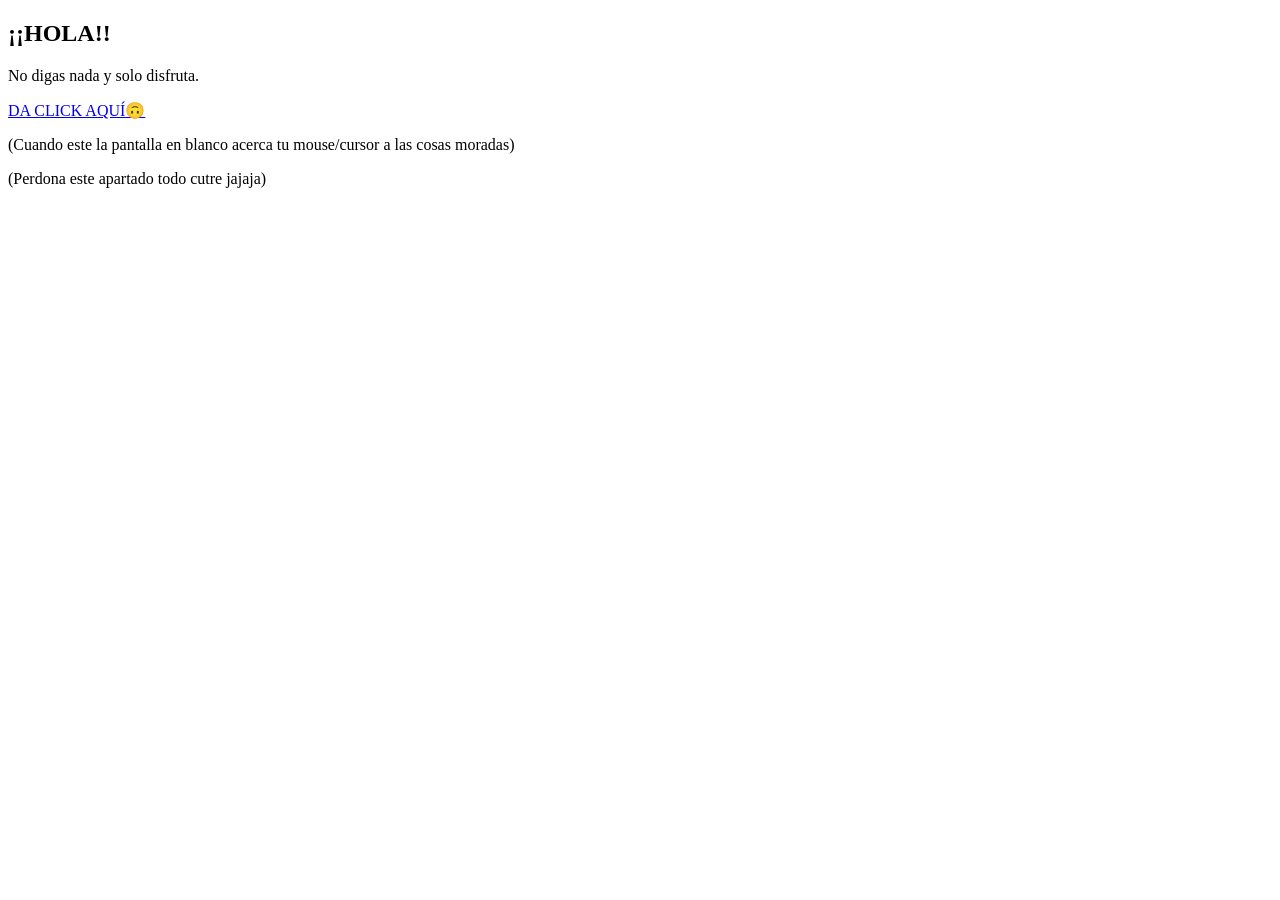
<file: eclipce/index.html>
<!DOCTYPE html>
<html lang="en">
<head>
    <meta charset="UTF-8">
    <meta name="viewport" content="width=device-width, initial-scale=1.0">
    <link rel="stylesheet" href="index.css">
    <title>INCIO</title>
</head>
<body>
    <div >
        <form action="" class="form">
            <h2>¡¡HOLA!!</h2>
            <p>No digas nada y solo disfruta.</p>
            <a href="eclipce2.html">DA CLICK AQUÍ🙃</a>
            <p>(Cuando este la pantalla en blanco acerca tu mouse/cursor a las cosas moradas)</p>
            <p>(Perdona este apartado todo cutre jajaja)</p>
        </form>
    </div>
</body>
</html>
</file>
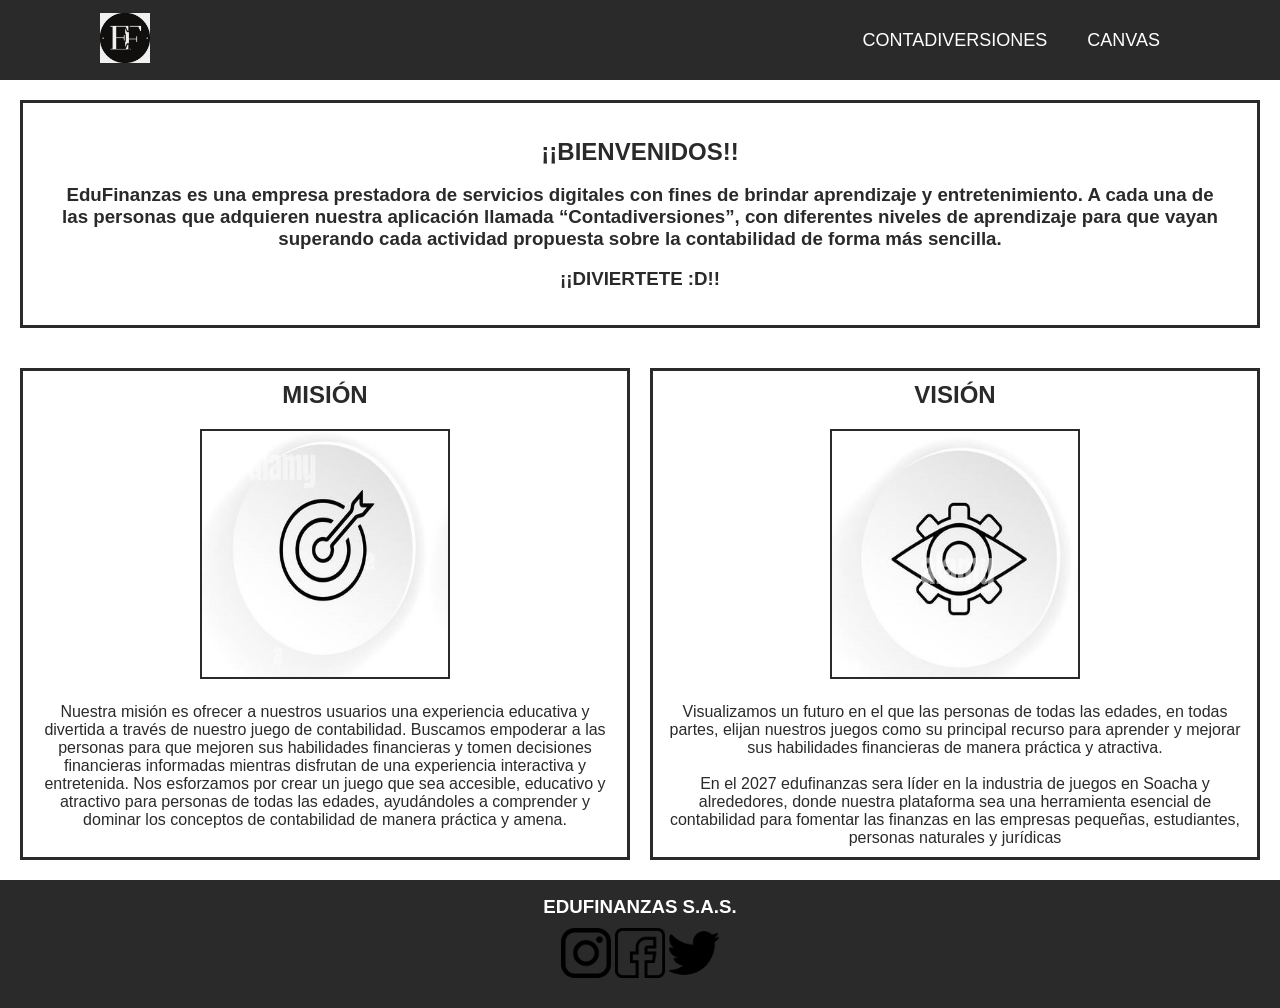
<file: Pagina/index.html>
<!DOCTYPE html>
<html>
<head>
    <meta charset="utf-8">
    <meta name="viewport" content="width=device-width, initial-scale=1">
    <link rel="stylesheet" href="css/index.css">
    <title>EDUFINANZAS S.A.S.</title>
    <link rel="icon" href="icon/logos.jpeg">
</head>
<!-- EMPIEZA EL ENCABEZADO -->
<header>
    <div class="back">
        <div class="menu container">
            <a href="#" class="logo"><img src="icon/logos.jpeg" class="menu-icono"></a>
            <input type="checkbox" id="menu">
            <label for="menu">
                <img src="icon/menu.png" class="menu-icono">
            </label>
            <nav class="navbar">
                <ul>
                    <li><a href="contadiversiones.html">CONTADIVERSIONES</a></li>
                    <li><a href="canvas.html">CANVAS</a></li>
                </ul>
            </nav>
        </div>
    </div>
</header>

<!-- TERMINA EL ENCABEZADO Y EMPIEZA EL CUERPO -->

<body>
    <div class="welcome">
        <div class="bienv">
        <h2>¡¡BIENVENIDOS!!</h2>
    </br>
        <h3><p>EduFinanzas es una empresa prestadora de servicios digitales con fines de brindar aprendizaje y entretenimiento. A cada una de las personas que adquieren nuestra aplicación llamada “Contadiversiones”, con diferentes niveles de aprendizaje para que vayan superando cada actividad propuesta sobre la contabilidad de forma más sencilla.</p></h3>
    </br>
        <h3><p>¡¡DIVIERTETE :D!!</p></h3>
        </div>
    </div>
    <!-- <img src="img/iniBody.jpg" height="250" width="350"> -->
        <div class="cuerpo">
    <div class="cont">
        <h2>MISIÓN</h2>
        <img src="img/mision.jpg" height="250px" width="250px" class="imk">
        <p>Nuestra misión es ofrecer a nuestros usuarios una experiencia educativa y divertida a través de nuestro juego de contabilidad. Buscamos empoderar a las personas para que mejoren sus habilidades financieras y tomen decisiones financieras informadas mientras disfrutan de una experiencia interactiva y entretenida. Nos esforzamos por crear un juego que sea accesible, educativo y atractivo para personas de todas las edades, ayudándoles a comprender y dominar los conceptos de contabilidad de manera práctica y amena.</p>
    </div>
    <!--<div class="cont">
        <h2>¿Qué somos?</h2>
        <img src="img/somos.jpg" height="" width="">
        <p>somos una empresa de juegos en contabilidad</p>
    </div> -->
    <div class="cont">
        <h2>VISIÓN</h2>
        <img src="img/vision.jpg" height="250px" width="250px" class="imk">
        <p>Visualizamos un futuro en el que las personas de todas las edades, en todas partes, elijan nuestros juegos como su principal recurso para aprender y mejorar sus habilidades financieras de manera práctica y atractiva.</p>
        <br>
        <p>En el 2027 edufinanzas sera líder en la industria de juegos en Soacha y alrededores, donde nuestra plataforma sea una herramienta esencial de contabilidad para fomentar las finanzas en las empresas pequeñas, estudiantes, personas naturales y jurídicas</p>
    </div>
</div>
</body>

<!-- TERMINA EL CUERPO Y EMPIEZA EL PIE DE PAGINA -->

<footer class="pie">
    <div>
        <h3>EDUFINANZAS S.A.S.</h3>
        <div class="redes">
            <a href="https://www.instagram.com/xproyect31/?hl=es" target="_blank"><img src="img/insta.png" height="50px" width="50px"></a>
            <a href="https://www.facebook.com/profile.php?id=61552364617087" target="_blank"><img src="img/face.png" height="50px" width="50px"></a>
            <a href="https://twitter.com/xproyect31" target="_blank"><img src="img/twt.png" height="50px" width="50px"></a>
        </div>
    </div>
</footer>
</html>
</file>
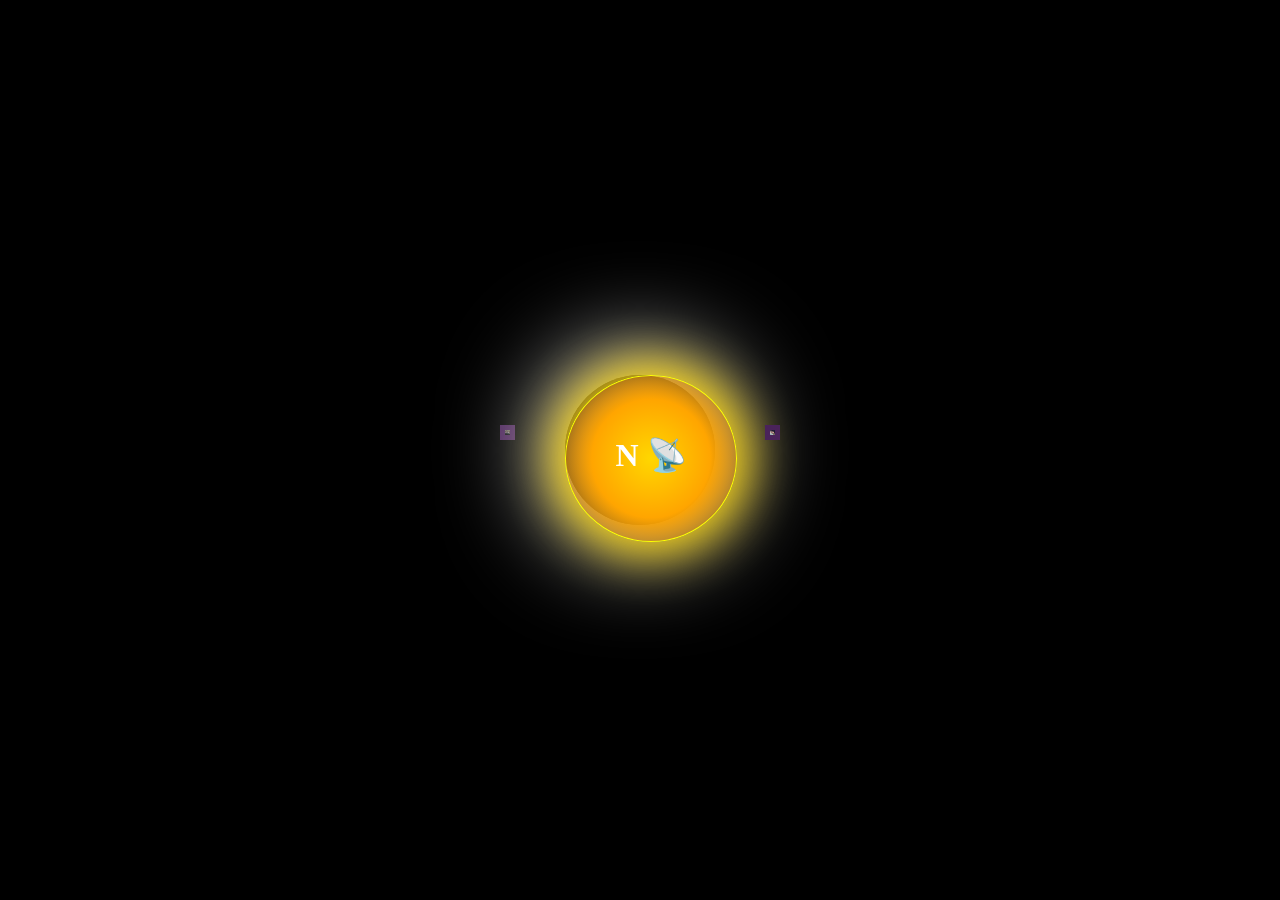
<file: eclipce/eclipce2.html>
<!DOCTYPE html>
<html lang="en">
<head>
    <meta charset="UTF-8">
    <meta name="viewport" content="width=device-width, initial-scale=1.0">
    <link rel="stylesheet" href="eclipce2.css">
    <title>ECLIPSE 2</title>
</head>
<body>
    <div class="Ini">
        <div class="pala">
            <p>Te dije que anoche tu eras mi eclipse lunar ¿No?</p>
        </div>
    </div>
    <div class="container">
        <img src="img/1.jpg" class="image1">
        <div class="sun">
            <div class="shadow">
                <h1 class="Nom">N 📡</h1>
            </div>
        </div>
        <img src="img/2.jpg" class="image2">
    </div>
    <div class="Fin">
        <div class="pala">
            <p>Pues quise recrear uno apoyandome de la idea que dije, con algunas fotos para que notes lo reluciente que estabas y puedas aceptar que "brillas" bastante.</p>
            <p>(TE DEDICO MI ECLIPSE LUNAR, lamento no saber animar bien jaja:D)</p>
        </div>
    </div>
</body>
</html>
</file>
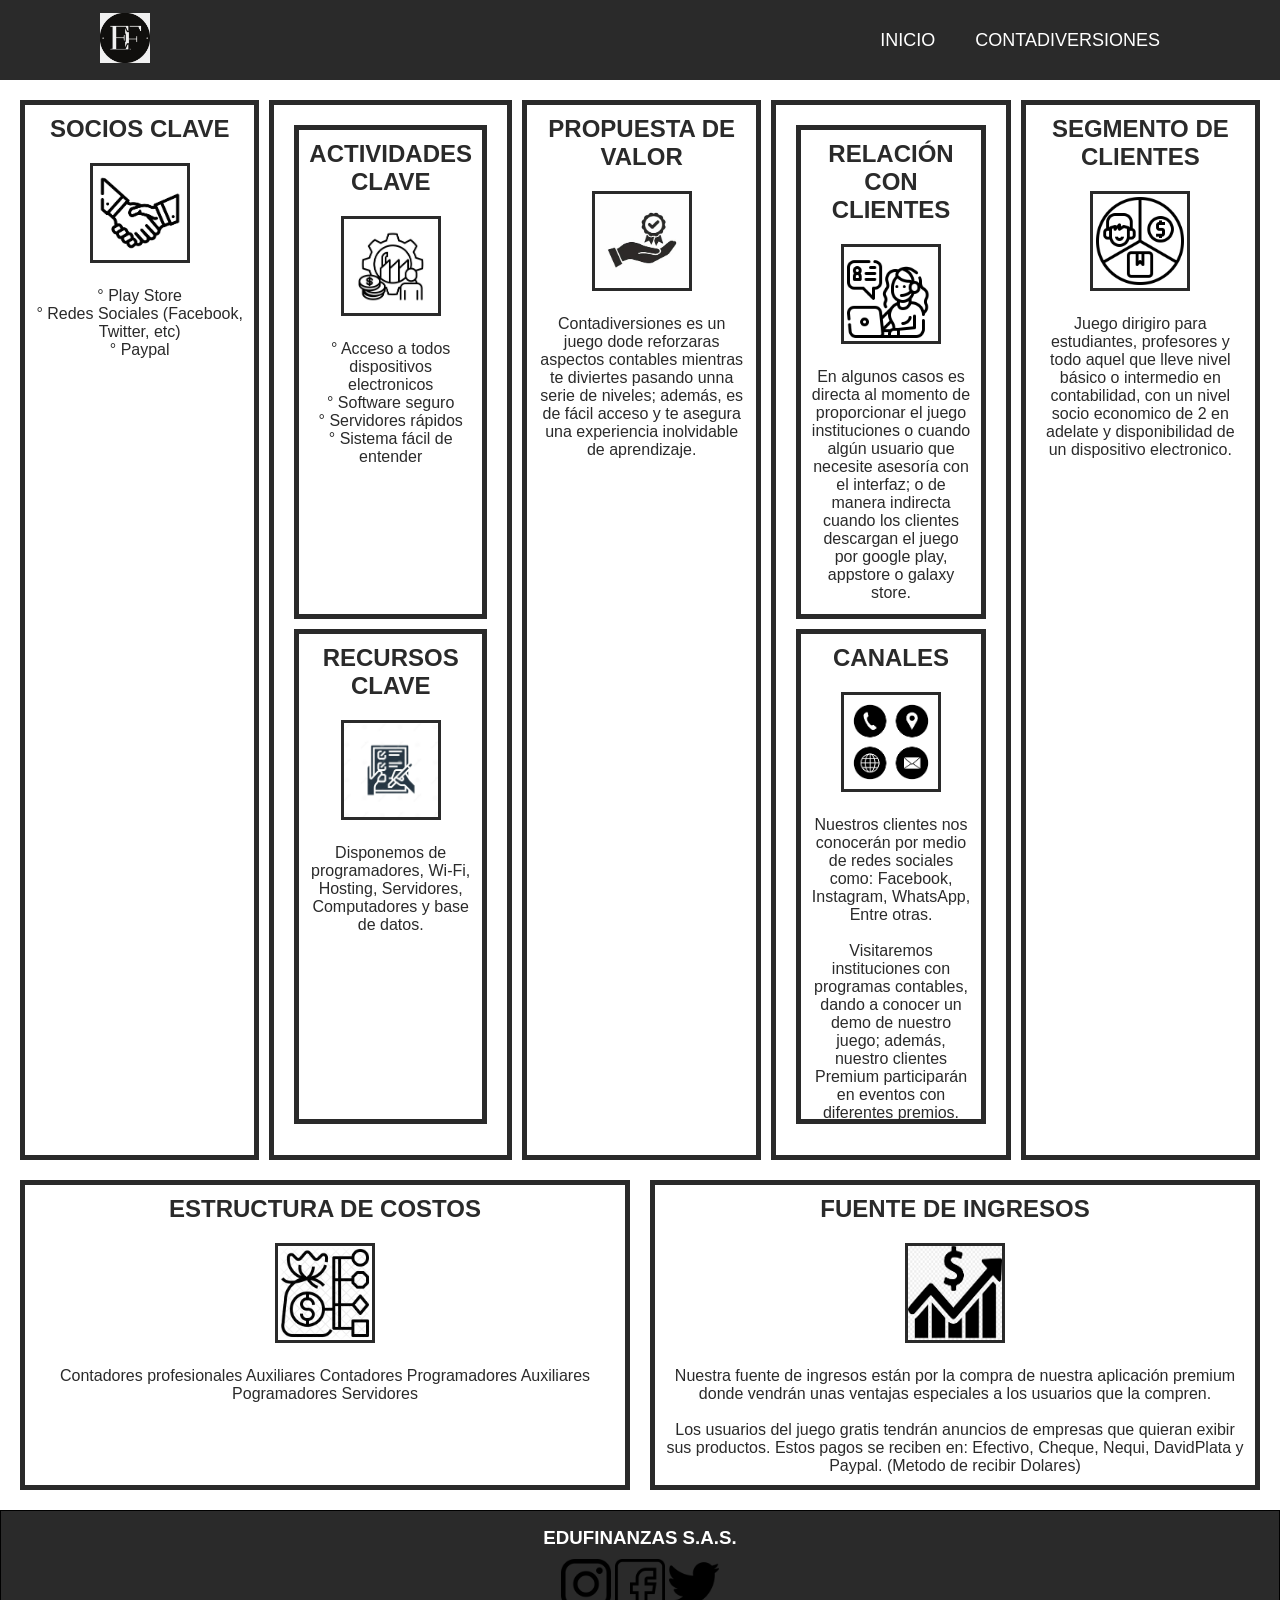
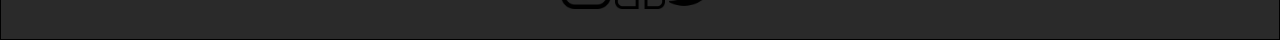
<file: Pagina/canvas.html>
<!DOCTYPE html>
<html>
<head>
    <meta charset="utf-8">
    <meta name="viewport" content="width=device-width, initial-scale=1">
    <link rel="stylesheet" href="css/canvas.css">
    <title>CANVAS</title>
    <link rel="icon" href="icon/logos.jpeg">
</head>
<header>
    <div class="back">
        <div class="menu container">
            <a href="index.html" class="logo"><img src="icon/logos.jpeg" class="menu-icono"></a>
            <input type="checkbox" id="menu">
            <label for="menu">
                <img src="icon/menu.png" class="menu-icono">
            </label>
            <nav class="navbar">
                <ul>
                    <li><a href="index.html">INICIO</a></li>
                    <li><a href="contadiversiones.html">CONTADIVERSIONES</a></li>
                </ul>
            </nav>
        </div>
    </div>
</header>
<body>
    <!--<div class="iniBody">
        <div class="welcome">
            <div class="bienv">
            <h3>¡¡BIENVENIDOS!!</h3>
            <p>Contadiversiones te trae una app en la cual podrás aprender Contabilidad divirtiendote:D.</p>
            </div>
            <div class="descarga">
                <h3>DESCARGA APK:</h3>
                <button id="boton">DESCARGA</button>
            </div>
        </div>
         <img src="img/iniBody.jpg" height="250" width="350"> 
    </div>-->
    <div class="cuerpo">
        <div class="caja">
            <h2>SOCIOS CLAVE</h2>
            <img src="img/1.jpg" height="100px" width="100px" class="imk">
            <ul>
                <li><p>° Play Store</p></li>
                <li><p>° Redes Sociales (Facebook, Twitter, etc)</p></li>
                <li><p>° Paypal</p></li>
            </ul>
        </div>
        <div class="caja">
            <div class="caja2">
                <h2>ACTIVIDADES CLAVE</h2>
                <img src="img/2.jpg" height="100px" width="100px" class="imk">
                <ul>
                    <li><p>° Acceso a todos dispositivos electronicos</p></li>
                    <li><p>° Software seguro</p></li>
                    <li><p>° Servidores rápidos</p></li>
                    <li><p>° Sistema fácil de entender</p></li>
                </ul>
            </div>
            <div class="caja2">
                <h2>RECURSOS CLAVE</h2>
                <img src="img/3.jpg" height="100px" width="100px" class="imk">
                <p>Disponemos de programadores, Wi-Fi, Hosting, Servidores, Computadores y base de datos.</p>
            </div>
        </div>
        <div class="caja">
            <h2>PROPUESTA DE VALOR</h2>
            <img src="img/4.jpg" height="100px" width="100px" class="imk">
            <p>Contadiversiones es un juego dode reforzaras aspectos contables mientras te diviertes pasando unna serie de niveles; además, es de fácil acceso y te asegura una experiencia inolvidable de aprendizaje.</p>
        </div>
        <div class="caja">
            <div class="caja2">
                <h2>RELACIÓN CON CLIENTES</h2>
                <img src="img/5.jpg" height="100px" width="100px" class="imk">
                <p>En algunos casos es directa al momento de proporcionar el juego instituciones o cuando algún usuario que necesite asesoría con el interfaz; o de manera indirecta cuando los clientes descargan el juego por google play, appstore o galaxy store.</p>
            </div>
            <div class="caja2">
                <h2>CANALES</h2>
                <img src="img/6.jpg" height="100px" width="100px" class="imk">
                <p>Nuestros clientes nos conocerán por medio de redes sociales como: Facebook, Instagram, WhatsApp, Entre otras.</p>
                <br>
                <p> Visitaremos instituciones con programas contables, dando a conocer un demo de nuestro juego; además, nuestro clientes Premium participarán en eventos con diferentes premios.</p>
            </div>
        </div>
        <div class="caja">
            <h2>SEGMENTO DE CLIENTES</h2>
            <img src="img/7.jpg" height="100px" width="100px" class="imk">
            <p>Juego dirigiro para estudiantes, profesores y todo aquel que lleve nivel básico o intermedio en contabilidad, con un nivel socio economico de 2 en adelate y disponibilidad de un dispositivo electronico.</p>
        </div>
    </div>
    <div class="aba">
        <div class="abaCF">
            <h2>ESTRUCTURA DE COSTOS</h2>
            <img src="img/8.jpg" height="100px" width="100px" class="imk">
            <p>Contadores profesionales Auxiliares Contadores Programadores Auxiliares Pogramadores Servidores</p>
        </div>
        <div class="abaCF">
            <h2>FUENTE DE INGRESOS</h2>
            <img src="img/9.jpg" height="100px" width="100px" class="imk">
            <p>Nuestra fuente de ingresos están por la compra de nuestra aplicación premium donde vendrán unas ventajas especiales a los usuarios que la compren.</p>
            <br>
            <p> Los usuarios del juego gratis tendrán anuncios de empresas que quieran exibir sus productos. Estos pagos se reciben en: Efectivo, Cheque, Nequi, DavidPlata y Paypal. (Metodo de recibir Dolares)</p>
        </div>
    </div>
</body>
<footer class="pie">
    <div class="#">
        <h3>EDUFINANZAS S.A.S.</h3>
        <div class="redes">
            <a href="https://www.instagram.com/xproyect31/?hl=es" target="_blank"><img src="img/insta.png" height="50px" width="50px"></a>
            <a href="https://www.facebook.com/profile.php?id=61552364617087" target="_blank"><img src="img/face.png" height="50px" width="50px"></a>
            <a href="https://twitter.com/xproyect31" target="_blank"><img src="img/twt.png" height="50px" width="50px"></a>
        </div>
    </div>
</footer>
</html>
</file>
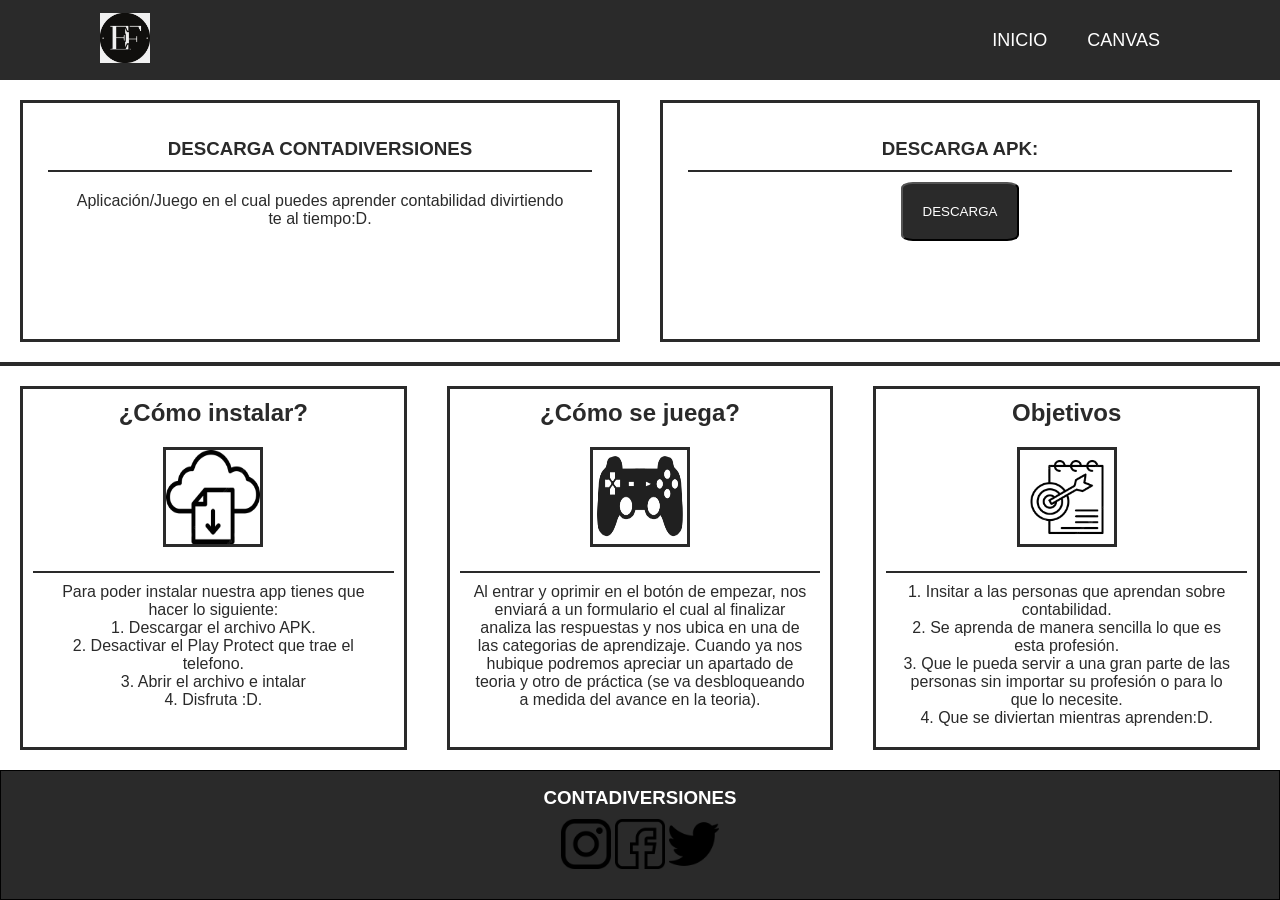
<file: Pagina/contadiversiones.html>
<!DOCTYPE html>
<html>
<head>
    <meta charset="utf-8">
    <meta name="viewport" content="width=device-width, initial-scale=1">
    <link rel="stylesheet" href="css/contadiversiones.css">
    <title>CONTADIVERSIONES</title>
    <link rel="icon" href="icon/logos.jpeg">
</head>
<header>
    <div class="back">
        <div class="menu container">
            <a href="index.html" class="logo"><img src="icon/logos.jpeg" class="menu-icono"></a>
            <input type="checkbox" id="menu">
            <label for="menu">
                <img src="icon/menu.png" class="menu-icono">
            </label>
            <nav class="navbar">
                <ul>
                    <li><a href="index.html">INICIO</a></li>
                    <li><a href="canvas.html">CANVAS</a></li>
                </ul>
            </nav>
        </div>
    </div>
</header>
<body>
        <div class="welcome">
            <div class="bienv">
            <h3 class="titu">DESCARGA CONTADIVERSIONES</h3>
                <div class="letra">
                    <p>Aplicación/Juego en el cual puedes aprender contabilidad divirtiendo te al tiempo:D.</p>
                </div>
            </div>
            <div class="descarga">
                <h3 class="titu">DESCARGA APK:</h3>
                <a href="descarga/app-debug.apk" download="contadiversiones" target="_blank"><button id="boton">DESCARGA</button></a>
            </div>
        </div>
        <!-- <img src="img/iniBody.jpg" height="250" width="350"> -->
        <div class="cuerpo">
            <div class="cont">
                <h2>¿Cómo instalar?</h2>
                <img src="img/co1.png" height="100px" width="100px" class="imk">
                <div class="pala">
                <p>Para poder instalar nuestra app tienes que hacer lo siguiente:</p>
                <p>1. Descargar el archivo APK.</p>
                <p>2. Desactivar el Play Protect que trae el telefono.</p>
                <p>3. Abrir el archivo e intalar</p>
                <p>4. Disfruta :D.</p>
                </div>
            </div>
            <div class="cont">
                <h2>¿Cómo se juega?</h2>
                <img src="img/co2.png" height="100px" width="100px" class="imk">
                <div class="pala">
                    <p>Al entrar y oprimir en el botón de empezar, nos enviará a un formulario el cual al finalizar analiza las respuestas y nos ubica en una de las categorias de aprendizaje. Cuando ya nos hubique podremos apreciar un apartado de teoria y otro de práctica (se va desbloqueando a medida del avance en la teoria).</p>
                </div>
            </div>
            <div class="cont">
                <h2>Objetivos</h2>
                <img src="img/co3.png" height="100px" width="100px" class="imk">
                <div class="pala">
                <p>1. Insitar a las personas que aprendan sobre contabilidad.</p>
                <p>2. Se aprenda de manera sencilla lo que es esta profesión.</p>
                <p>3. Que le pueda servir a una gran parte de las personas sin importar su profesión o para lo que lo necesite.</p>
                <p>4. Que se diviertan mientras aprenden:D.</p>
                </div>
            </div>
        </div>
</body>
<footer class="pie">
    <div class="">
        <h3>CONTADIVERSIONES</h3>
        <div class="redes">
            <a href="https://www.instagram.com/xproyect31/?hl=es" target="_blank"><img src="img/insta.png" height="50px" width="50px"></a>
            <a href="https://www.facebook.com/profile.php?id=61552364617087" target="_blank"><img src="img/face.png" height="50px" width="50px"></a>
            <a href="https://twitter.com/xproyect31" target="_blank"><img src="img/twt.png" height="50px" width="50px"></a>
        </div>
    </div>
</footer>
</html>
</file>
<file: eclipce/index.css>
.form{
    align-items: center;
    display: block;
}
.boton{
    background: #9B59B6;
    padding: 10px;
}
</file>
<file: Pagina/css/index.css>
*{
    margin: 0px;
    padding: 0px;
    box-sizing: border-box;
    list-style: none;
    text-decoration: none;

}
body{
    background: #fff;
    font-family: arial;
    display: grid;
    min-height: 100vh;
    grid-template-rows: auto 1fr auto;
}

/* header */

.container{
    margin: 0 auto;
    max-width: 1100px;
}
.back{
    padding: 40px 0;
    background-color: #2A2A2A;
}
.menu{
    position: absolute;
    padding: 10px;
    top: 0;
    left: 0;
    right: 0;
    display: flex;
    align-items: center;
    justify-content: space-between;
    z-index: 1000;
}
.logo{
    font-size: 24px;
    color: #fff;
    font-weight: 800;
    text-transform: uppercase;
}
.menu .navbar ul li{
    position: relative;
    float: left;
}
.menu .navbar ul li a{
    font-size: 18px;
    padding: 20px;
    color: #fff;
    display: block;
}
.menu .navbar ul li a:hover{
    color: grey;
}
#menu{
    display: none;
}
.menu-icono{
    width: 50px;
}
.menu label{
    cursor: pointer;
    display: none;
}
@media( max-width:991px){
    .menu{
        padding: 30px;
    }
    .menu label{
        display: initial;
    }
    .back{
        padding: 56px 0;
    }
    .menu .navbar{
        position: absolute;
        top: 100%;
        left: 0;
        right: 0;
        background-color: #2A2A2A;
        display: none;
    }
    .menu .navbar ul li{
        width: 100%;
    }
    #menu:checked ~ .navbar{
        display: initial;
    }
}

/* body */

.cuerpo{
    display: flex;
    margin: 10px;
    justify-content: center;
    height: auto;
}
.welcome{
    display: flex;
}
.bienv{
    border: 3px solid #2A2A2A;
    text-align: center;
    font-family: Arial;
    width: 100%;
    margin: 20px;
    padding: 35px;
    color: #2A2A2A;
}
.descarga{
    border: 0px solid #000;
    text-align: center;
    width: auto;
    margin: 20px;
    padding: 35px;
}
#boton{
    margin: 10px;
    padding: 20px;
    background: #2A2A2A;
    font-family: Arial;
    color: #fff;
    /*border-bottom: 30px;*/
}
#boton:hover{
    background: #2A2A2A;
    cursor: pointer;
}
.iniBody{
    width: 100%;
    height: auto;
    background: #fff;
}
.cont{
    text-align: center;
    margin: 10px;
    border: 3px solid #2A2A2A;
    padding: 10px;
    color: #2A2A2A;
    width: 50%;
}
.imk{
    border: 2px solid #2A2A2A;
    margin: 20px;
}
@media( max-width:991px){
    .welcome{
        width: auto;
    }
    .bienv{
        width: 100%;
    }
    .cuerpo{
        display: grid;
        width: auto;
    }
    .cont{
        width: 95%;
    }
}

/*footer*/

.pie{
    border: 0px solid #000;
    padding: 1em 0;
    background-color: #2A2A2A;
    text-align: center;
    color: #fff;
}
.redes{
    margin: 10px;
}
.redes img{
    cursor: pointer;
}
</file>
<file: eclipce/eclipce2.css>
body{
    background-color: black;
    animation: day 30s infinite 5s;
}
.container{
    position: absolute;
    top: 50%;
    left: 50%;
    transform: translate(-50%, -50%);
    display: flex;
}
.image1{
    width: 5px;
    height: 5px;
    margin: 50px;
    border: 5px solid #4A235A;
}
.image1:hover{
    width: 150px;
    height: 200px;
    margin: 50px;
}
.image2{
    width: 5px;
    height: 5px;
    margin: 50px;
    background-color: black;
    border: 5px solid #4A235A;
}
.image2:hover{
    width: 200px;
    height: 150px;
    margin: 50px;
}
.Ini{
    position: absolute;
    top: 10%;
    left: 10%;
    right: 10%;
    display: block;
}
.Fin{
    position: absolute;
    bottom: 10%;
    left: 10%;
    right: 10%;
    display: block;
}
.sun{
    height: 150px;
    width: 150px;
    border-radius: 50%;
    background: radial-gradient(circle, #020202, #665a5a, transparent);
    box-shadow: 0 0 100px 20px #fff;
}
.shadow{
    height: 165px;
    width: 170px;
    border-radius: 50%;
    background: radial-gradient(circle, #ffd700, #ffa500, transparent);
    top: -5px;
    left: 0px;
    align-items: center;
    animation: moveShadow 30s infinite 5s;
    border: 1px solid yellow;
    box-shadow: 0 0 50px 10px #ffd700;
}
.pala{
    color: black;
    text-align: center;
    padding: 25px;
    font-family: Impact, Haettenschweiler, 'Arial Narrow Bold', sans-serif;
}
.Nom{
    text-align: center;
    color: white;
    margin: 35% 0;
}
@keyframes moveShadow {
    0%{
        transform: translate(150px);
        background-color: white;
    }
    50%{
        transform: translate(-10px);
        background-color: black;
    }
    100%{
        transform: translate(-170px);
        background-color: white;
    }
}
@keyframes day {
    0%{
        background-color: black;
    }
    20%{
        background-color: black;
    }
    40%{
        background-color: #545454;
    }
    50%{
        background-color: white;
    }
    60%{
        background-color: #545454;
    }
    80%{
        background-color: black;
    }
    100%{
        background-color: black;
    }
}
</file>
<file: Pagina/css/canvas.css>
*{
    margin: 0px;
    padding: 0px;
    box-sizing: border-box;
    list-style: none;
    text-decoration: none;

}
body{
    background: #fff;
    font-family: arial;
    display: grid;
    min-height: 100vh;
    grid-template-rows: auto 1fr auto;
}

/* header */

.container{
    margin: 0 auto;
    max-width: 1100px;
}
.back{
    padding: 40px 0;
    background-color: #2A2A2A;
}
.menu{
    position: absolute;
    padding: 10px;
    top: 0;
    left: 0;
    right: 0;
    display: flex;
    align-items: center;
    justify-content: space-between;
    z-index: 1000;
}
.logo{
    font-size: 24px;
    color: #fff;
    font-weight: 800;
    text-transform: uppercase;
}
.menu .navbar ul li{
    position: relative;
    float: left;
}
.menu .navbar ul li a{
    font-size: 18px;
    padding: 20px;
    color: #fff;
    display: block;
}
.menu .navbar ul li a:hover{
    color: grey;
}
#menu{
    display: none;
}
.menu-icono{
    width: 50px;
}
.menu label{
    cursor: pointer;
    display: none;
}
@media( max-width:991px){
    .menu{
        padding: 30px;
    }
    .menu label{
        display: initial;
    }
    .back{
        padding: 56px 0;
    }
    .menu .navbar{
        position: absolute;
        top: 100%;
        left: 0;
        right: 0;
        background-color: #2A2A2A;
        display: none;
    }
    .menu .navbar ul li{
        width: 100%;
    }
    #menu:checked ~ .navbar{
        display: initial;
    }
}

/* body */

.cuerpo{
    display: flex;
    margin: 15px;
    justify-content: center;
    height: auto;
}
/*.welcome{
    display: flex;
}
.bienv{
    border: 1px solid #000;
    text-align: center;
    font-family: Arial;
    width: 50%;
    margin: 20px;
    padding: 35 px;
}
.descarga{
    border: 1px solid #000;
    text-align: center;
    width: 50%;
    margin: 20px;
    padding: 35px;
}
#boton{
    margin: 10px;
    padding: 20px;
    background: #582C60;
    font-family: Arial;
    color: #fff;
    /*border-bottom: 30px;
}
#boton:hover{
    background: pink;
    cursor: pointer;
}
.iniBody{
    width: 100%;
    height: auto;
    border: 1px solid #000;
    margin: 2px 0;
    background: #A25EAE;
}*/
.caja{
    width: 20%;
    text-align: center;
    margin: 5px;
    border: 5px solid #2A2A2A;
    padding: 10px;
    color: #2A2A2A;
}
.caja2{
    text-align: center;
    margin: 10px;
    border: 5px solid #2A2A2A;
    padding: 10px;
    color: #2A2A2A;
    height: 48%;
}
.aba{
    display: flex;
    margin: 10px;
    margin-top: 0px;
    justify-content: center;
}
.abaCF{
    text-align: center;
    margin: 10px;
    margin-top: 0px;
    border: 5px solid #2A2A2A;
    padding: 10px;
    width: 50%;
    color: #2A2A2A;
}
.imk{
    margin: 20px 0;
    border: 3px solid #2A2A2A;
}

/*footer*/

.pie{
    border: 1px solid #000;
    padding: 1em 0;
    background-color: #2A2A2A;
    text-align: center;
    color: #fff;
}
.redes{
    margin: 10px;
}
.redes img{
    cursor: pointer;
}
</file>
<file: Pagina/css/contadiversiones.css>
*{
    margin: 0px;
    padding: 0px;
    box-sizing: border-box;
    list-style: none;
    text-decoration: none;

}
body{
    background: #fff;
    font-family: arial;
    display: grid;
    min-height: 100vh;
    grid-template-rows: auto 1fr auto;
}

/* header */

.container{
    margin: 0 auto;
    max-width: 1100px;
}
.back{
    padding: 40px 0;
    background-color: #2A2A2A;
}
.menu{
    position: absolute;
    padding: 10px;
    top: 0;
    left: 0;
    right: 0;
    display: flex;
    align-items: center;
    justify-content: space-between;
    z-index: 1000;
}
.logo{
    font-size: 24px;
    color: #fff;
    font-weight: 800;
    text-transform: uppercase;
}
.menu .navbar ul li{
    position: relative;
    float: left;
}
.menu .navbar ul li a{
    font-size: 18px;
    padding: 20px;
    color: #fff;
    display: block;
}
.menu .navbar ul li a:hover{
    color: grey;
}
#menu{
    display: none;
}
.menu-icono{
    width: 50px;
}
.menu label{
    cursor: pointer;
    display: none;
}
@media( max-width:991px){
    .menu{
        padding: 30px;
    }
    .menu label{
        display: initial;
    }
    .back{
        padding: 56px 0;
    }
    .menu .navbar{
        position: absolute;
        top: 100%;
        left: 0;
        right: 0;
        background-color: #2A2A2A;
        display: none;
    }
    .menu .navbar ul li{
        width: 100%;
    }
    #menu:checked ~ .navbar{
        display: initial;
    }
}

/* body */

.cuerpo{
    display: flex;
    justify-content: center;
    height: auto;
    border-top: 2px solid #2A2A2A;
}
.welcome{
    display: flex;
    height: auto;
    border-bottom: 2px solid #2A2A2A;
}
.bienv{
    border: 3px solid #2A2A2A;
    text-align: center;
    font-family: Arial;
    width: 50%;
    margin: 20px;
    padding: 25px;
    color: #2A2A2A;
}
.titu{
    border-bottom: 2px solid #2A2A2A;
    padding: 10px;
}
.letra{
    margin: 20px;
}
.descarga{
    border: 3px solid #2A2A2A;
    text-align: center;
    font-family: Arial;
    width: 50%;
    margin: 20px;
    padding: 25px;
    color: #2A2A2A;
}
#boton{
    margin: 10px;
    padding: 20px;
    background: #2A2A2A;
    font-family: Arial;
    color: #fff;
    width: auto;
    border-radius: 10%;
    /*border-bottom: 30px;*/
}
#boton:hover{
    background: #2A2A2A;
    cursor: pointer;
}

.cont{
    text-align: center;
    margin: 20px;
    border: 3px solid #2A2A2A;
    padding: 10px;
    color: #2A2A2A;
    width: 33%;
}
.pala{
    padding: 10px;
    border-top: 2px solid #2A2A2A;
}
.imk{
    margin: 20px 0;
    border: 3px solid #2A2A2A;
}
@media( max-width:991px){
    .welcome{
        display: block;
        width: auto;
    }
    .bienv{
        width: 92%;
    }
    .descarga{
        width: 92%;
    }
    .cuerpo{
        display: block;
        width: auto;
    }
    .cont{
        width: 92%;
    }
}
/*footer*/

.pie{
    border: 1px solid #000;
    padding: 1em 0;
    background-color: #2A2A2A;
    text-align: center;
    color: #fff;
}
.redes{
    margin: 10px;
}
.redes img{
    cursor: pointer;
}
</file>
